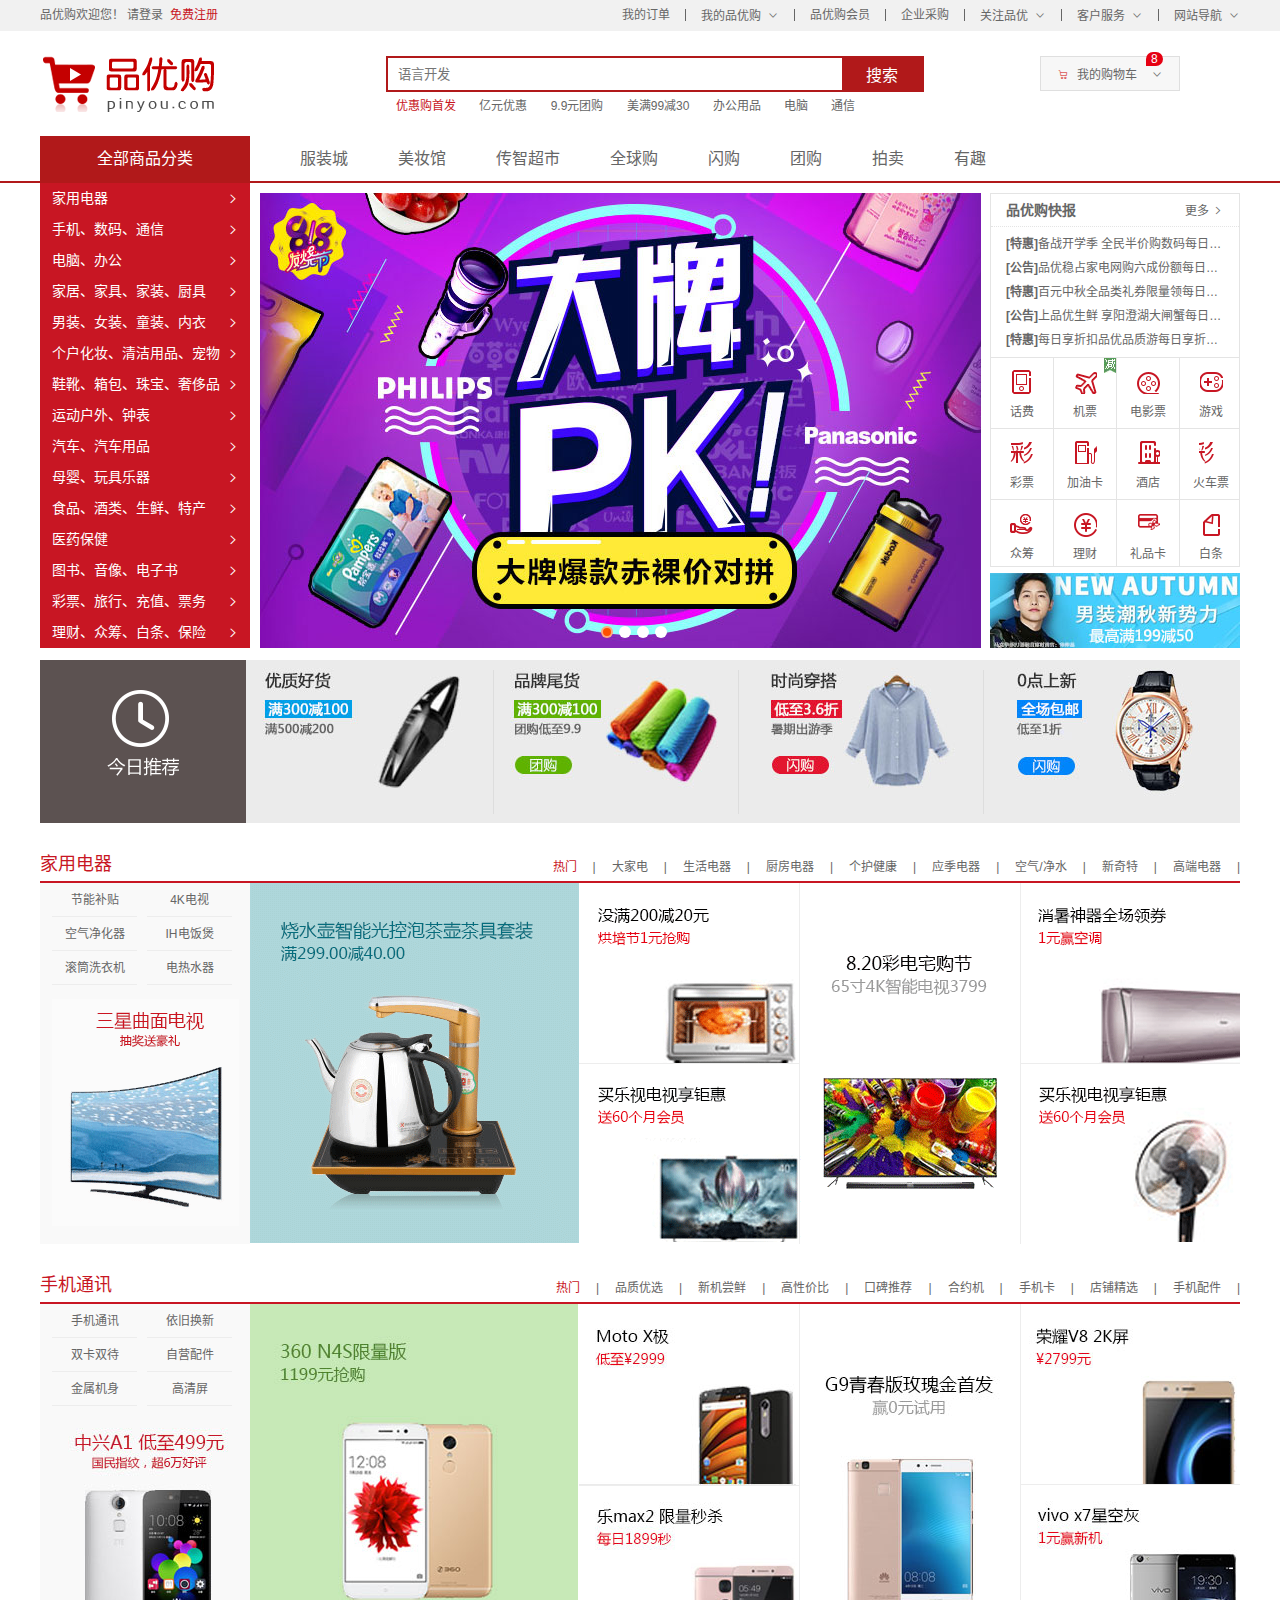
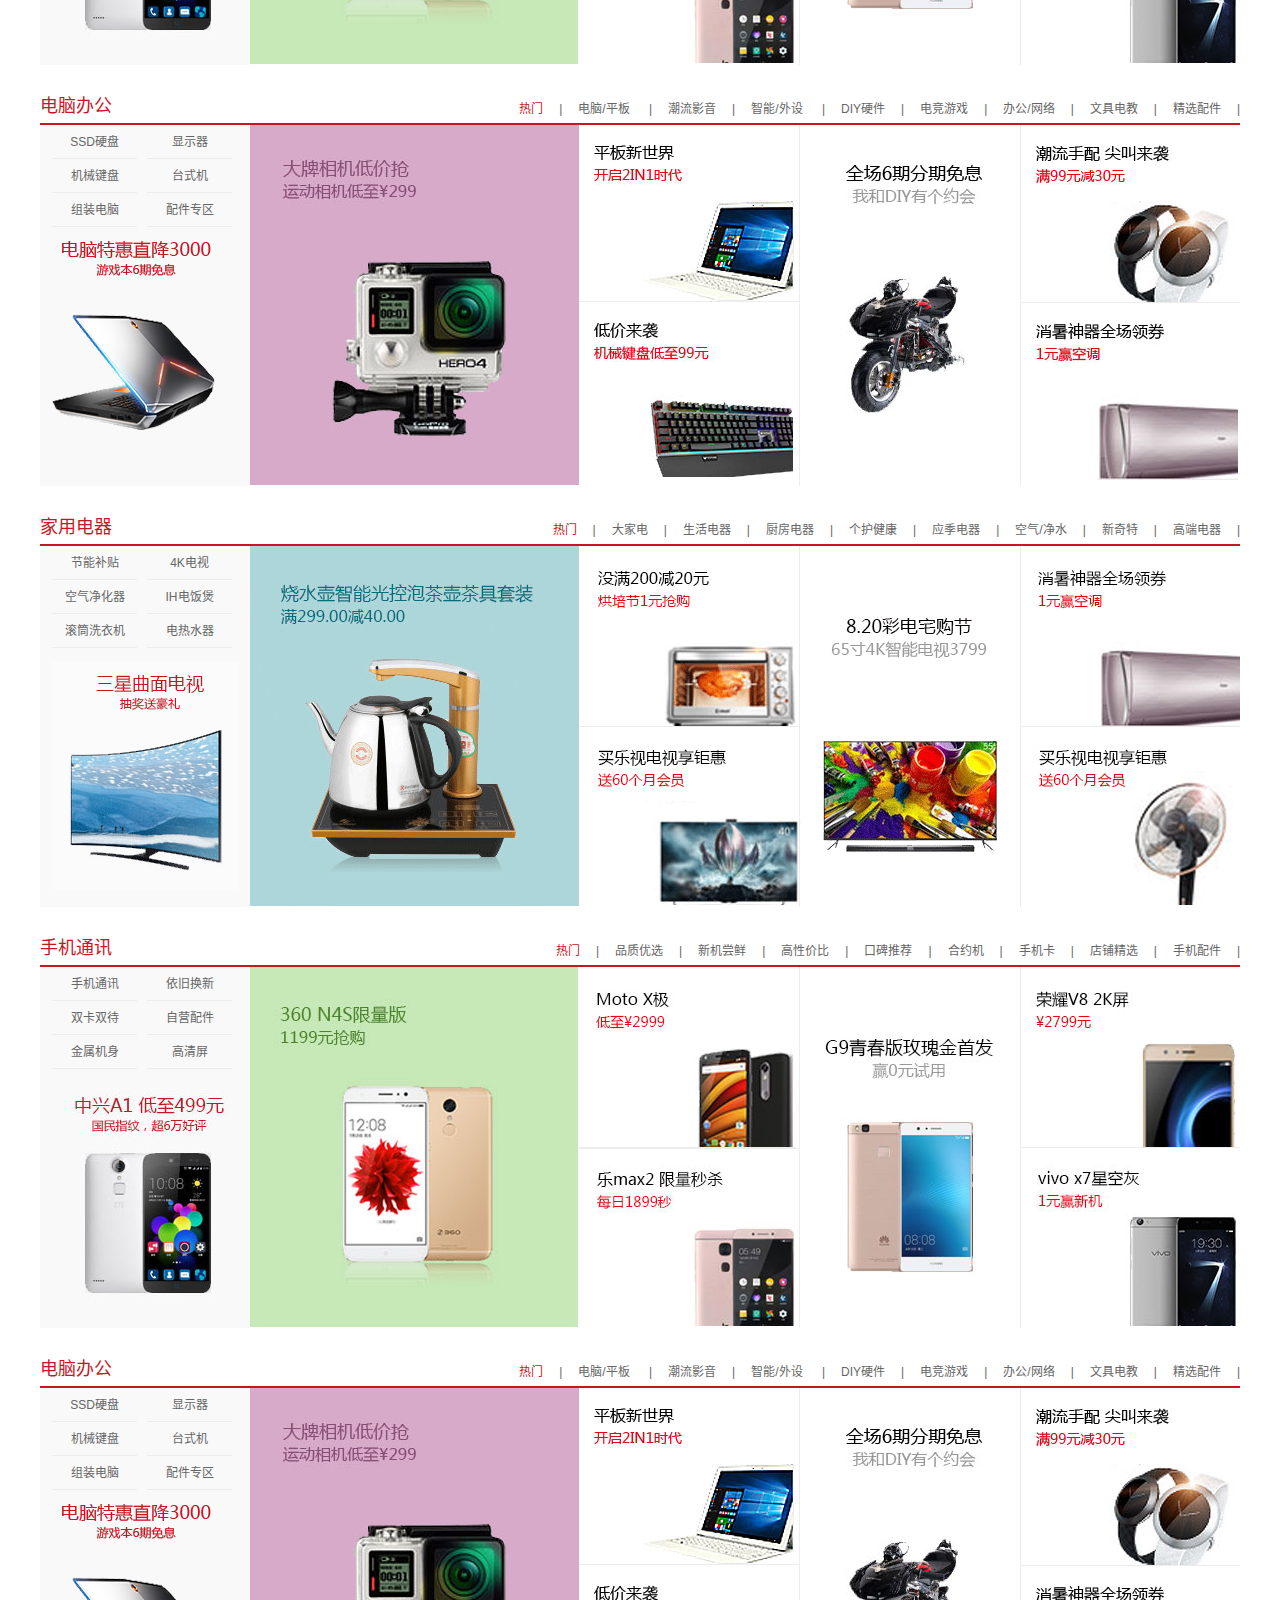
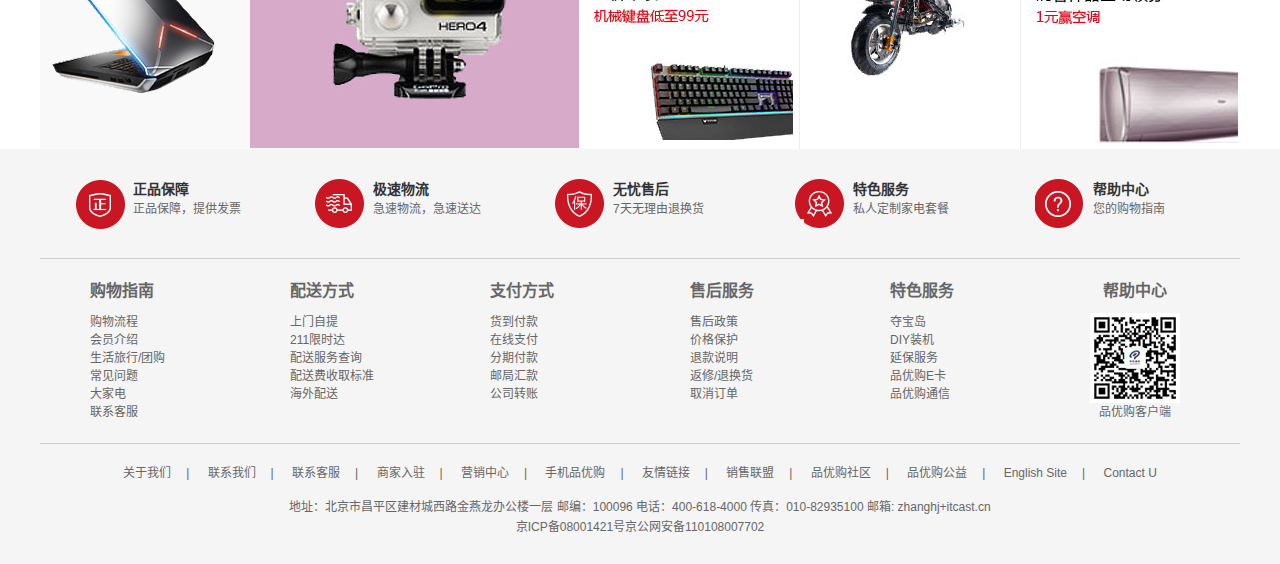
<file: index.html>
<!DOCTYPE html>
<html lang="zh-CN">

<head>
    <meta charset="UTF-8">
    <meta name="viewport" content="width=device-width, initial-scale=1.0">
    <title>品优购-正品低价、品质保障、配送及时、轻松购物！</title>
    <meta name="description" content="品优购-专业的综合网上购物商城,销售家电、数码通讯、电脑、家居百货、服装服饰、母婴、图书、食品等数万个品牌优质商品.便捷、诚信的服务，为您提供愉悦的网上购物体验!">
    <meta name="Keywords" content="网上购物,网上商城,手机,笔记本,电脑,MP3,CD,VCD,DV,相机,数码,配件,手表,存储卡">
    <link rel="shortcut icon" href="favicon.ico">
    <link rel="stylesheet" href="css/base.css">
    <link rel="stylesheet" href="css/common.css">
    <link rel="stylesheet" href="css/iconfont.css">
    <link rel="stylesheet" href="css/index.css">
    <script src="js/animate.js"></script>
    <script src="js/jquery.min.js"></script>
    <script src="js/index.js"></script>
</head>

<body>
    <!-- 快速导航shortcut模块start -->
    <div class="shortcut">
        <div class="w">
            <div class="fl">
                <ul>
                    <li>品优购欢迎您！&nbsp;</li>
                    <li><a href="#">请登录 &nbsp;</a><a class="style_red" href="rigister.html">免费注册</a></li>
                </ul>
            </div>
            <div class="fr">
                <ul>
                    <li><a href="#">我的订单</a></li>
                    <li></li>
                    <li class="arrow_icon"><a href="#">我的品优购</a></li>
                    <li></li>
                    <li><a href="#">品优购会员</a></li>
                    <li></li>
                    <li><a href="#">企业采购</a></li>
                    <li></li>
                    <li class="arrow_icon"><a href="#">关注品优</a></li>
                    <li></li>
                    <li class="arrow_icon"><a href="#">客户服务</a></li>
                    <li></li>
                    <li class="arrow_icon"><a href="#">网站导航</a></li>
                </ul>
            </div>
        </div>
    </div>
    <!-- 快速导航shortcut模块end -->
    <!-- 头部header模块start -->
    <header class="header w">
        <!-- logo模块 -->
        <div class="logo">
            <h1>
                <a href="index.html" title="品优购商城">品优购商城</a>
            </h1>
        </div>
        <!-- search模块 -->
        <div class="search">
            <input type="search" name="" id="" placeholder="语言开发">
            <button>搜索</button>
        </div>
        <!-- hotwords模块 -->
        <div class="hotwords">
            <a class="style_red" href="#">优惠购首发</a>
            <a href="#">亿元优惠</a>
            <a href="#">9.9元团购</a>
            <a href="#">美满99减30</a>
            <a href="#">办公用品</a>
            <a href="#">电脑</a>
            <a href="#">通信</a>
        </div>
        <div class="shopcar">
            我的购物车
            <i class="count">8</i>
        </div>
    </header>
    <!-- 头部header模块end -->
    <!-- 导航nav模块start -->
    <nav class="nav">
        <div class="w">
            <div class="dropdown">
                <dt>全部商品分类</dt>
                <dd>
                    <ul>
                        <li><a href="#">家用电器</a></li>
                        <li><a href="list.html">手机、</a><a href="list.html">数码、</a><a href="list.html">通信</a></li>
                        <li><a href="#">电脑、</a><a href="#">办公</a></li>
                        <li><a href="#">家居、</a><a href="#">家具、</a><a href="#">家装、</a><a href="#">厨具</a></li>
                        <li><a href="#">男装、</a><a href="#">女装、</a><a href="#">童装、</a><a href="#">内衣</a></li>
                        <li><a href="#">个户化妆、</a><a href="#">清洁用品、</a><a href="#">宠物</a></li>
                        <li><a href="#">鞋靴、</a><a href="#">箱包、</a><a href="#">珠宝、</a><a href="#">奢侈品</a></li>
                        <li><a href="#">运动户外、</a><a href="#">钟表</a></li>
                        <li><a href="#">汽车、</a><a href="#">汽车用品</a></li>
                        <li><a href="#">母婴、</a><a href="#">玩具乐器</a></li>
                        <li><a href="#">食品、</a><a href="#">酒类、</a><a href="#">生鲜、</a><a href="#">特产</a></li>
                        <li><a href="#">医药保健</a></li>
                        <li><a href="#">图书、</a><a href="#">音像、</a><a href="#">电子书</a></li>
                        <li><a href="#">彩票、</a><a href="#">旅行、</a><a href="#">充值、</a><a href="#">票务</a></li>
                        <li><a href="#">理财、</a><a href="#">众筹、</a><a href="#">白条、</a><a href="#">保险</a></li>
                    </ul>

                </dd>
            </div>
            <div class="navitems">
                <ul>
                    <li><a href="#">服装城</a></li>
                    <li><a href="#">美妆馆</a></li>
                    <li><a href="#">传智超市</a></li>
                    <li><a href="#">全球购</a></li>
                    <li><a href="#">闪购</a></li>
                    <li><a href="#">团购</a></li>
                    <li><a href="#">拍卖</a></li>
                    <li><a href="#">有趣</a></li>
                </ul>
            </div>
        </div>
    </nav>
    <!-- 导航nav模块end -->
    <!-- 单独的主体main模块start -->
    <div class="w">
        <div class="main">
            <div class="focus">
                <a href="javascript:;" class="left icon-xiangzuo"> </a>
                <a href="javascript:;" class="right icon-xiangyou"> </a>
                <ul>
                    <li>
                        <a href="list.html"> <img src="upload/focus.jpg" alt=""></a>
                    </li>
                    <li>
                        <a href="list.html"> <img src="upload/focus1.jpg" alt=""></a>
                    </li>
                    <li>
                        <a href="list.html"> <img src="upload/focus2.jpg" alt=""></a>
                    </li>
                    <li>
                        <a href="list.html"> <img src="upload/focus3.jpg" alt=""></a>
                    </li>
                </ul>
                <ol class="dot">
                </ol>
            </div>
            <div class="newsflash">
                <div class="news">
                    <div class="news_hd">
                        <h5>品优购快报</h5>
                        <div class="more">
                            <a href="#">更多</a>
                        </div>
                    </div>
                    <div class="news_bd">
                        <ul>
                            <li>
                                <a href="#"><strong>[特惠]</strong>备战开学季 全民半价购数码每日享折扣品优品质游</a>
                            </li>
                            <li>
                                <a href="#"><strong>[公告]</strong>品优稳占家电网购六成份额每日享折扣品优品质游</a>
                            </li>
                            <li>
                                <a href="#"><strong>[特惠]</strong>百元中秋全品类礼券限量领每日享折扣品优品质游</a>
                            </li>
                            <li>
                                <a href="#"><strong>[公告]</strong>上品优生鲜 享阳澄湖大闸蟹每日享折扣品优品质游</a>
                            </li>
                            <li>
                                <a href="#"><strong>[特惠]</strong>每日享折扣品优品质游每日享折扣品优品质游</a>
                            </li>
                        </ul>
                    </div>
                </div>
                <div class="lifeservice">
                    <ul>
                        <li>
                            <a href="#"><i class="hua"></i>
                            <p>话费</p></a>
                        </li>
                        <li>
                            <a href="#"><i class="ji">   <img src="images/jian.jpg" alt=""></i>
                            <p>机票</p></a>
                        </li>
                        <li>
                            <a href="#"><i class="dian"></i>
                            <p>电影票</p></a>
                        </li>
                        <li>
                            <a href="#"><i class="you"></i>
                            <p>游戏</p></a>
                        </li>
                        <li>
                            <a href="#"><i class="cai"></i>
                            <p>彩票</p></a>
                        </li>
                        <li>
                            <a href="#"><i class="jia"></i>
                            <p>加油卡</p></a>
                        </li>
                        <li>
                            <a href="#"><i class="jiu"></i>
                            <p>酒店</p></a>
                        </li>
                        <li>
                            <a href="#"><i class="huo"></i>
                            <p>火车票</p></a>
                        </li>
                        <li>
                            <a href="#"><i class="zon"></i>
                            <p>众筹</p></a>
                        </li>
                        <li>
                            <a href="#"><i class="licai"></i>
                            <p>理财</p></a>
                        </li>
                        <li>
                            <a href="#"><i class="lipi"></i>
                            <p>礼品卡</p></a>
                        </li>
                        <li>
                            <a href="#"><i class="bai"></i>
                            <p>白条</p></a>
                        </li>
                    </ul>
                </div>
                <div class="bargain">
                    <a href="#">
                        <img src="upload/bargain.jpg" alt="">
                    </a>
                </div>
            </div>
        </div>
    </div>
    <!-- 单独的主体main模块end -->
    <!-- 推荐recom模块start -->
    <div class="recom w">
        <div class="recom_hd">
            <img src="images/recom.png" alt="">
        </div>
        <div class="recom_bd">
            <ul>
                <li> <img src="upload/pic1.jpg" alt=""></li>
                <li> <img src="upload/pic2.jpg" alt=""></li>
                <li> <img src="upload/pic3.jpg" alt=""></li>
                <li> <img src="upload/pic4.jpg" alt=""></li>
            </ul>
        </div>
    </div>
    <!-- 推荐recom模块end -->
    <!-- 楼层区域floor模块start -->
    <div class="floor">
        <!-- 家电楼层 -->
        <div class="w jiadian">
            <div class="box_hd">
                <h3>家用电器</h3>
                <div class="tab_list">
                    <ul>
                        <li><a href="#" class="style_red">热门</a>|</li>
                        <li><a href="#">大家电</a>|</li>
                        <li><a href="#">生活电器</a>|</li>
                        <li><a href="#">厨房电器</a>|</li>
                        <li><a href="#">个护健康</a>|</li>
                        <li><a href="#">应季电器</a>|</li>
                        <li><a href="#">空气/净水</a>|</li>
                        <li><a href="#">新奇特</a>|</li>
                        <li><a href="#">高端电器</a>|</li>
                    </ul>
                </div>
            </div>
            <div class="box_bd">
                <div class="tab_content">
                    <div class="tab_list_item">
                        <div class="col_210">
                            <ul>
                                <li><a href="#">节能补贴</a></li>
                                <li><a href="#">4K电视</a></li>
                                <li><a href="#">空气净化器</a></li>
                                <li><a href="#">IH电饭煲</a></li>
                                <li><a href="#">滚筒洗衣机</a></li>
                                <li><a href="#">电热水器</a></li>
                                <a href="#"> <img src="upload/floor-1-1.png" alt=""></a>
                            </ul>
                        </div>
                        <div class="col_329">
                            <a href="#"> <img src="upload/floor-1-b01.png" alt=""></a>
                        </div>
                        <div class="col_221">
                            <a href="#"> <img src="upload/floor-1-2.png" alt=""></a>
                            <a class="bb" href="#"> <img src="upload/floor-1-3.png" alt=""></a>
                        </div>
                        <div class="col_221">
                            <a href="#"> <img src="upload/floor-1-4.png" alt=""></a>
                        </div>
                        <div class="col_219">
                            <a href="#"> <img src="upload/floor-1-5.png" alt=""></a>
                            <a class="bb" href="#"> <img src="upload/floor-1-6.png" alt=""></a>
                        </div>
                    </div>
                </div>
            </div>
        </div>
        <!-- 手机楼层 -->
        <div class="w shouji">
            <div class="box_hd">
                <h3>手机通讯</h3>
                <div class="tab_list">
                    <ul>
                        <li><a href="#" class="style_red">热门</a>|</li>
                        <li><a href="#">品质优选</a>|</li>
                        <li><a href="#">新机尝鲜</a>|</li>
                        <li><a href="#">高性价比</a>|</li>
                        <li><a href="#">口碑推荐</a>|</li>
                        <li><a href="#">合约机</a>|</li>
                        <li><a href="#">手机卡</a>|</li>
                        <li><a href="#">店铺精选</a>|</li>
                        <li><a href="#">手机配件</a>|</li>
                    </ul>
                </div>
            </div>
            <div class="box_bd">
                <div class="tab_content">
                    <div class="tab_list_item">
                        <div class="col_210">
                            <ul>
                                <li><a href="#">手机通讯</a></li>
                                <li><a href="#">依旧换新</a></li>
                                <li><a href="#">双卡双待</a></li>
                                <li><a href="#">自营配件</a></li>
                                <li><a href="#">金属机身</a></li>
                                <li><a href="#">高清屏</a></li>
                                <a href="#"> <img src="upload/floor-2-1.jpg" alt=""></a>
                            </ul>
                        </div>
                        <div class="col_329">
                            <a href="#"> <img src="upload/floor-2-b01.jpg" alt=""></a>
                        </div>
                        <div class="col_221">
                            <a href="#"> <img src="upload/floor-2-2.jpg" alt=""></a>
                            <a class="bb" href="#"> <img src="upload/floor-2-3.jpg" alt=""></a>
                        </div>
                        <div class="col_221">
                            <a href="#"> <img src="upload/floor-2-4.jpg" alt=""></a>
                        </div>
                        <div class="col_219">
                            <a href="#"> <img src="upload/floor-2-5.jpg" alt=""></a>
                            <a class="bb" href="#"> <img src="upload/floor-2-6.jpg" alt=""></a>
                        </div>
                    </div>
                </div>
            </div>
        </div>
        <!-- 电脑办公楼层 -->
        <div class="w diannao">
            <div class="box_hd">
                <h3>电脑办公</h3>
                <div class="tab_list">
                    <ul>
                        <li><a href="#" class="style_red">热门</a>|</li>
                        <li><a href="#">电脑/平板 </a>|</li>
                        <li><a href="#">潮流影音</a>|</li>
                        <li><a href="#">智能/外设 </a>|</li>
                        <li><a href="#">DIY硬件</a>|</li>
                        <li><a href="#">电竞游戏</a>|</li>
                        <li><a href="#">办公/网络</a>|</li>
                        <li><a href="#">文具电教</a>|</li>
                        <li><a href="#">精选配件</a>|</li>
                    </ul>
                </div>
            </div>
            <div class="box_bd">
                <div class="tab_content">
                    <div class="tab_list_item">
                        <div class="col_210">
                            <ul>
                                <li><a href="#">SSD硬盘</a></li>
                                <li><a href="#">显示器</a></li>
                                <li><a href="#">机械键盘</a></li>
                                <li><a href="#">台式机</a></li>
                                <li><a href="#">组装电脑</a></li>
                                <li><a href="#">配件专区</a></li>
                                <a href="#"> <img src="upload/floor-3-1.png" alt=""></a>
                            </ul>
                        </div>
                        <div class="col_329">
                            <a href="#"> <img src="upload/floor-3-b01.jpg" alt=""></a>
                        </div>
                        <div class="col_221">
                            <a href="#" class="pd"> <img src="upload/floor-3-2.jpg" alt=""></a>
                            <a class="bb pd" href="#"> <img src="upload/floor-3-3.jpg" alt=""></a>
                        </div>
                        <div class="col_221">
                            <a href="#" class="f34"> <img src="upload/floor-3-4.jpg" alt=""></a>
                        </div>
                        <div class="col_219">
                            <a href="#" class="pd"> <img src="upload/floor-3-5.jpg" alt=""></a>
                            <a class="bb pd" href="#"> <img src="upload/floor-3-6.jpg" alt=""></a>
                        </div>
                    </div>
                </div>
            </div>
        </div>
        <!-- 家电楼层 -->
        <div class="w jiadian">
            <div class="box_hd">
                <h3>家用电器</h3>
                <div class="tab_list">
                    <ul>
                        <li><a href="#" class="style_red">热门</a>|</li>
                        <li><a href="#">大家电</a>|</li>
                        <li><a href="#">生活电器</a>|</li>
                        <li><a href="#">厨房电器</a>|</li>
                        <li><a href="#">个护健康</a>|</li>
                        <li><a href="#">应季电器</a>|</li>
                        <li><a href="#">空气/净水</a>|</li>
                        <li><a href="#">新奇特</a>|</li>
                        <li><a href="#">高端电器</a>|</li>
                    </ul>
                </div>
            </div>
            <div class="box_bd">
                <div class="tab_content">
                    <div class="tab_list_item">
                        <div class="col_210">
                            <ul>
                                <li><a href="#">节能补贴</a></li>
                                <li><a href="#">4K电视</a></li>
                                <li><a href="#">空气净化器</a></li>
                                <li><a href="#">IH电饭煲</a></li>
                                <li><a href="#">滚筒洗衣机</a></li>
                                <li><a href="#">电热水器</a></li>
                                <a href="#"> <img src="upload/floor-1-1.png" alt=""></a>
                            </ul>
                        </div>
                        <div class="col_329">
                            <a href="#"> <img src="upload/floor-1-b01.png" alt=""></a>
                        </div>
                        <div class="col_221">
                            <a href="#"> <img src="upload/floor-1-2.png" alt=""></a>
                            <a class="bb" href="#"> <img src="upload/floor-1-3.png" alt=""></a>
                        </div>
                        <div class="col_221">
                            <a href="#"> <img src="upload/floor-1-4.png" alt=""></a>
                        </div>
                        <div class="col_219">
                            <a href="#"> <img src="upload/floor-1-5.png" alt=""></a>
                            <a class="bb" href="#"> <img src="upload/floor-1-6.png" alt=""></a>
                        </div>
                    </div>
                </div>
            </div>
        </div>
        <!-- 手机楼层 -->
        <div class="w shouji">
            <div class="box_hd">
                <h3>手机通讯</h3>
                <div class="tab_list">
                    <ul>
                        <li><a href="#" class="style_red">热门</a>|</li>
                        <li><a href="#">品质优选</a>|</li>
                        <li><a href="#">新机尝鲜</a>|</li>
                        <li><a href="#">高性价比</a>|</li>
                        <li><a href="#">口碑推荐</a>|</li>
                        <li><a href="#">合约机</a>|</li>
                        <li><a href="#">手机卡</a>|</li>
                        <li><a href="#">店铺精选</a>|</li>
                        <li><a href="#">手机配件</a>|</li>
                    </ul>
                </div>
            </div>
            <div class="box_bd">
                <div class="tab_content">
                    <div class="tab_list_item">
                        <div class="col_210">
                            <ul>
                                <li><a href="#">手机通讯</a></li>
                                <li><a href="#">依旧换新</a></li>
                                <li><a href="#">双卡双待</a></li>
                                <li><a href="#">自营配件</a></li>
                                <li><a href="#">金属机身</a></li>
                                <li><a href="#">高清屏</a></li>
                                <a href="#"> <img src="upload/floor-2-1.jpg" alt=""></a>
                            </ul>
                        </div>
                        <div class="col_329">
                            <a href="#"> <img src="upload/floor-2-b01.jpg" alt=""></a>
                        </div>
                        <div class="col_221">
                            <a href="#"> <img src="upload/floor-2-2.jpg" alt=""></a>
                            <a class="bb" href="#"> <img src="upload/floor-2-3.jpg" alt=""></a>
                        </div>
                        <div class="col_221">
                            <a href="#"> <img src="upload/floor-2-4.jpg" alt=""></a>
                        </div>
                        <div class="col_219">
                            <a href="#"> <img src="upload/floor-2-5.jpg" alt=""></a>
                            <a class="bb" href="#"> <img src="upload/floor-2-6.jpg" alt=""></a>
                        </div>
                    </div>
                </div>
            </div>
        </div>
        <!-- 电脑办公楼层 -->
        <div class="w diannao">
            <div class="box_hd">
                <h3>电脑办公</h3>
                <div class="tab_list">
                    <ul>
                        <li><a href="#" class="style_red">热门</a>|</li>
                        <li><a href="#">电脑/平板 </a>|</li>
                        <li><a href="#">潮流影音</a>|</li>
                        <li><a href="#">智能/外设 </a>|</li>
                        <li><a href="#">DIY硬件</a>|</li>
                        <li><a href="#">电竞游戏</a>|</li>
                        <li><a href="#">办公/网络</a>|</li>
                        <li><a href="#">文具电教</a>|</li>
                        <li><a href="#">精选配件</a>|</li>
                    </ul>
                </div>
            </div>
            <div class="box_bd">
                <div class="tab_content">
                    <div class="tab_list_item">
                        <div class="col_210">
                            <ul>
                                <li><a href="#">SSD硬盘</a></li>
                                <li><a href="#">显示器</a></li>
                                <li><a href="#">机械键盘</a></li>
                                <li><a href="#">台式机</a></li>
                                <li><a href="#">组装电脑</a></li>
                                <li><a href="#">配件专区</a></li>
                                <a href="#"> <img src="upload/floor-3-1.png" alt=""></a>
                            </ul>
                        </div>
                        <div class="col_329">
                            <a href="#"> <img src="upload/floor-3-b01.jpg" alt=""></a>
                        </div>
                        <div class="col_221">
                            <a href="#" class="pd"> <img src="upload/floor-3-2.jpg" alt=""></a>
                            <a class="bb pd" href="#"> <img src="upload/floor-3-3.jpg" alt=""></a>
                        </div>
                        <div class="col_221">
                            <a href="#" class="f34"> <img src="upload/floor-3-4.jpg" alt=""></a>
                        </div>
                        <div class="col_219">
                            <a href="#" class="pd"> <img src="upload/floor-3-5.jpg" alt=""></a>
                            <a class="bb pd" href="#"> <img src="upload/floor-3-6.jpg" alt=""></a>
                        </div>
                    </div>
                </div>
            </div>
        </div>
    </div>
    <!-- 楼层区域floor模块end -->
    <!-- 固定电梯导航start -->
    <div class="fixedtool">
        <ul>
            <li class="current"><a href="javascript:;">家用电器</a></li>
            <li><a href="javascript:;">手机通讯</a></li>
            <li><a href="javascript:;">电脑办公</a></li>
            <li><a href="javascript:;">家用电器</a></li>
            <li><a href="javascript:;">手机通讯</a></li>
            <li><a href="javascript:;">电脑办公</a></li>
        </ul>
    </div>
    <!-- 固定电梯导航end -->
    <!-- 底部footer模块start -->
    <footer class="footer">
        <div class="w">
            <div class="mod_service">
                <ul>
                    <li>
                        <h5 class="zheng"></h5>
                        <div class="service_text">
                            <h4>正品保障</h4>
                            <p>正品保障，提供发票</p>
                        </div>
                    </li>
                    <li>
                        <h5 class="ji"></h5>
                        <div class="service_text">
                            <h4>极速物流</h4>
                            <p>急速物流，急速送达</p>
                        </div>
                    </li>
                    <li>
                        <h5 class="wu"></h5>
                        <div class="service_text">
                            <h4>无忧售后</h4>
                            <p>7天无理由退换货</p>
                        </div>
                    </li>
                    <li>
                        <h5 class="te"></h5>
                        <div class="service_text">
                            <h4>特色服务</h4>
                            <p>私人定制家电套餐</p>
                        </div>
                    </li>
                    <li>
                        <h5 class="bang"></h5>
                        <div class="service_text">
                            <h4>帮助中心</h4>
                            <p>您的购物指南</p>
                        </div>
                    </li>
                </ul>
            </div>
            <div class="mod_help">
                <dl>
                    <dt>购物指南</dt>
                    <dd><a href="#">购物流程</a></dd>
                    <dd><a href="#">会员介绍</a></dd>
                    <dd><a href="#">生活旅行/团购</a></dd>
                    <dd><a href="#">常见问题</a></dd>
                    <dd><a href="#">大家电</a></dd>
                    <dd><a href="#">联系客服</a></dd>
                </dl>
                <dl>
                    <dt>配送方式</dt>
                    <dd><a href="#">上门自提</a></dd>
                    <dd><a href="#">211限时达</a></dd>
                    <dd><a href="#">配送服务查询</a></dd>
                    <dd><a href="#">配送费收取标准</a></dd>
                    <dd><a href="#">海外配送</a></dd>
                </dl>
                <dl>
                    <dt>支付方式</dt>
                    <dd><a href="#">货到付款</a></dd>
                    <dd><a href="#">在线支付</a></dd>
                    <dd><a href="#">分期付款</a></dd>
                    <dd><a href="#">邮局汇款</a></dd>
                    <dd><a href="#">公司转账</a></dd>
                </dl>
                <dl>
                    <dt>售后服务</dt>
                    <dd><a href="#">售后政策</a></dd>
                    <dd><a href="#">价格保护</a></dd>
                    <dd><a href="#">退款说明</a></dd>
                    <dd><a href="#">返修/退换货</a></dd>
                    <dd><a href="#">取消订单</a></dd>
                </dl>
                <dl>
                    <dt>特色服务</dt>
                    <dd><a href="#">夺宝岛</a></dd>
                    <dd><a href="#">DIY装机</a></dd>
                    <dd><a href="#">延保服务</a></dd>
                    <dd><a href="#">品优购E卡</a></dd>
                    <dd><a href="#">品优购通信</a></dd>
                </dl>
                <dl>
                    <dt>帮助中心</dt>
                    <dd>
                        <img src="images/wx_cz.jpg" alt=""> 品优购客户端
                    </dd>

                </dl>
            </div>
            <div class="mod_copyright">
                <div class="link">
                    <a href="#">关于我们</a>|
                    <a href="#">联系我们</a>|
                    <a href="#">联系客服</a>|
                    <a href="#">商家入驻</a>|
                    <a href="#">营销中心</a>|
                    <a href="#">手机品优购</a>|
                    <a href="#">友情链接</a>|
                    <a href="#">销售联盟</a>|
                    <a href="#">品优购社区</a>|
                    <a href="#">品优购公益</a>|
                    <a href="#">English Site</a>|
                    <a href="#">Contact U</a>
                </div>
                <div class="copyright">
                    地址：北京市昌平区建材城西路金燕龙办公楼一层 邮编：100096 电话：400-618-4000 传真：010-82935100 邮箱: zhanghj+itcast.cn <br> 京ICP备08001421号京公网安备110108007702
                </div>
            </div>
        </div>
    </footer>
    <!-- 底部footer模块end -->
</body>

</html>
</file>
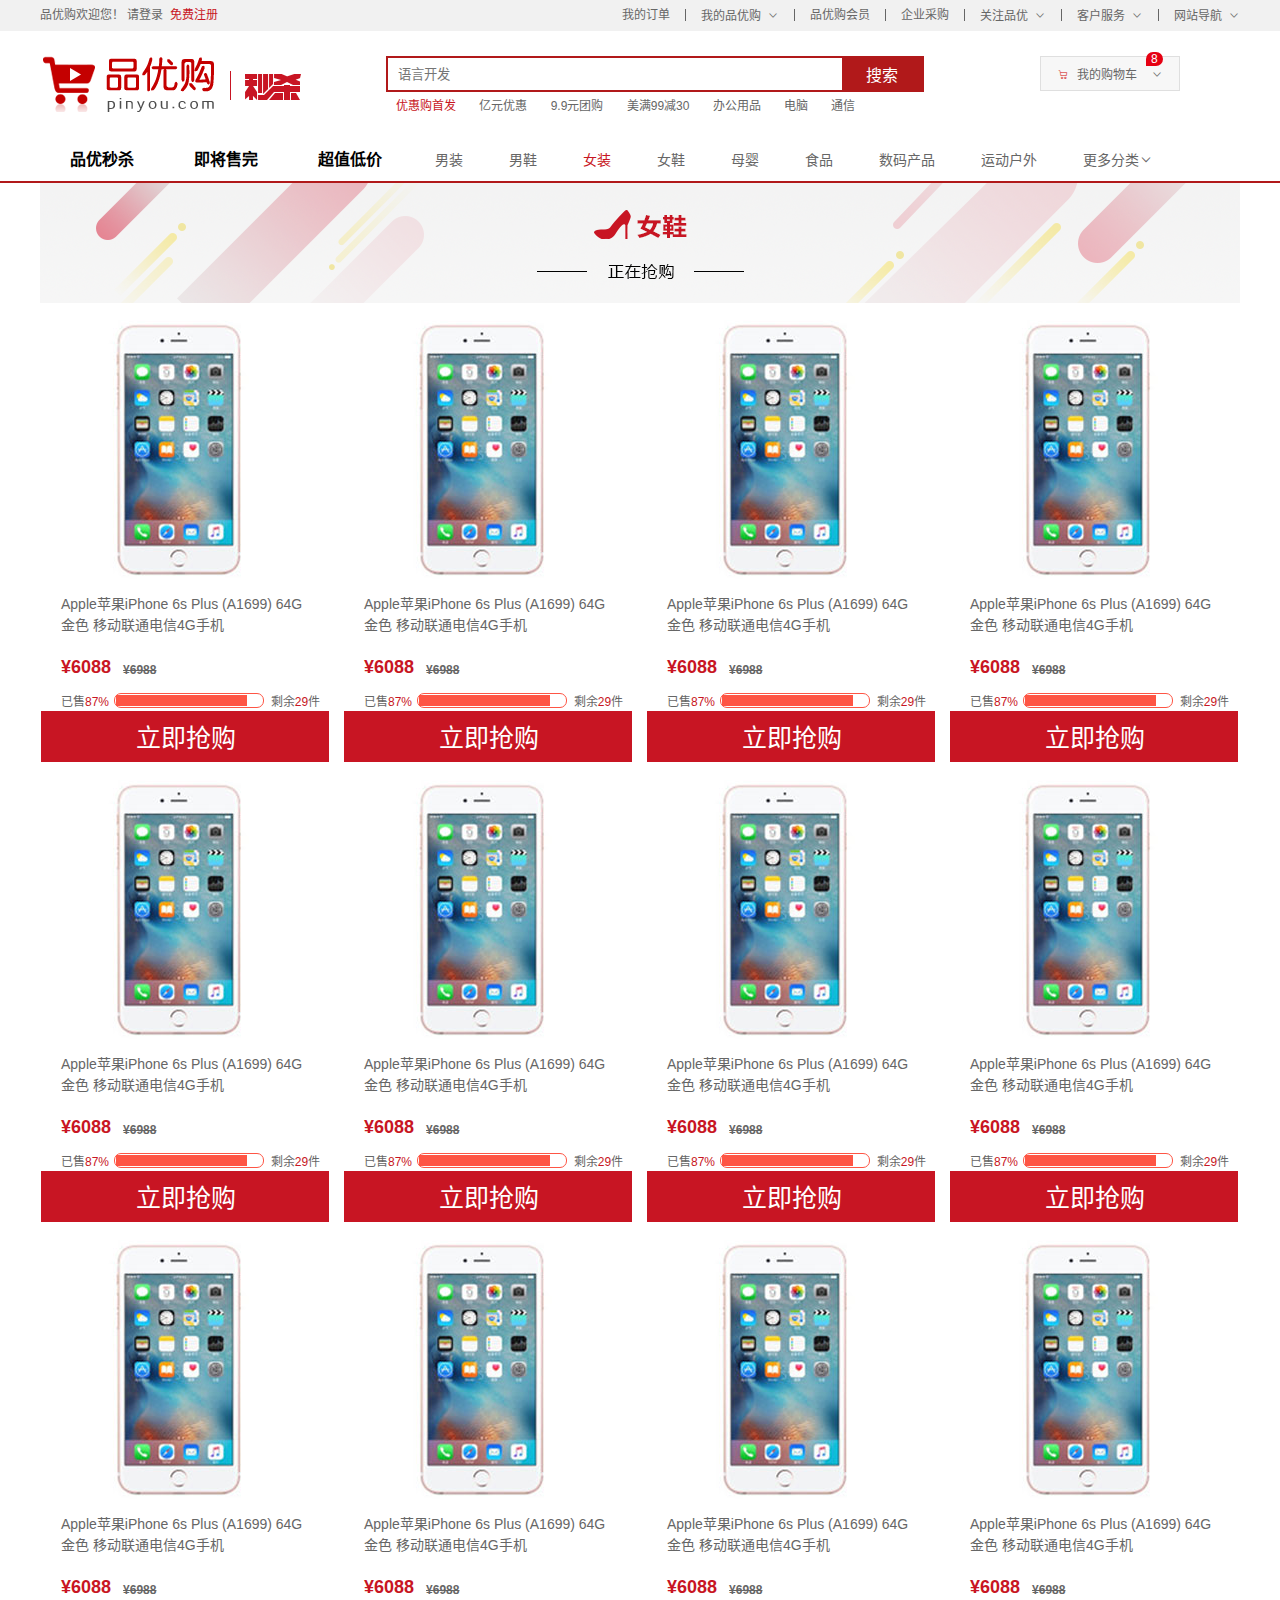
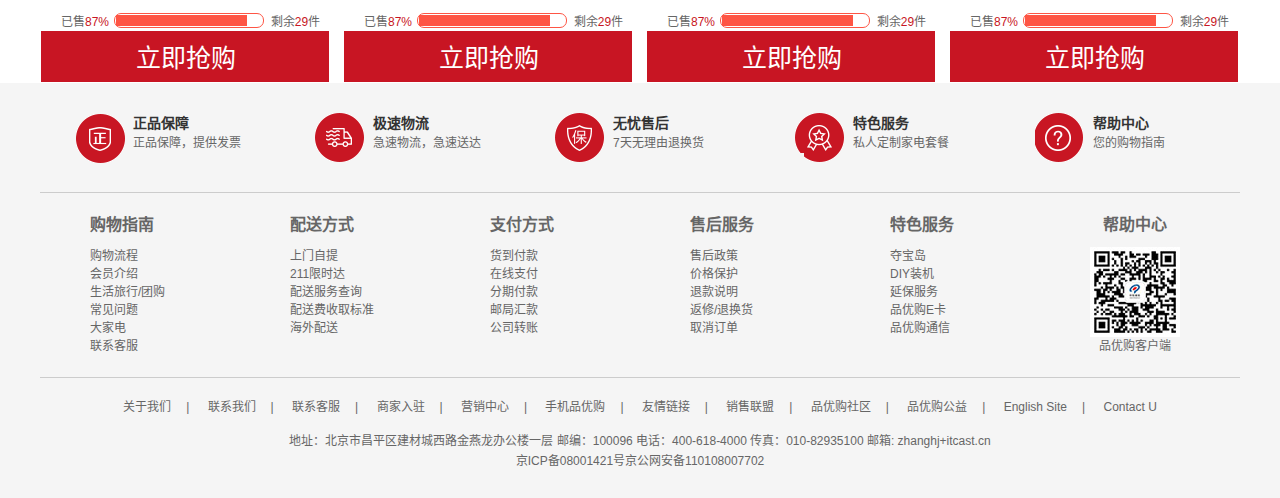
<file: list.html>
<!DOCTYPE html>
<html lang="zh-CN">

<head>
    <meta charset="UTF-8">
    <meta name="viewport" content="width=device-width, initial-scale=1.0">
    <title>品优购列表页-正品低价、品质保障、配送及时、轻松购物！</title>
    <meta name="description" content="品优购-专业的综合网上购物商城,销售家电、数码通讯、电脑、家居百货、服装服饰、母婴、图书、食品等数万个品牌优质商品.便捷、诚信的服务，为您提供愉悦的网上购物体验!">
    <meta name="Keywords" content="网上购物,网上商城,手机,笔记本,电脑,MP3,CD,VCD,DV,相机,数码,配件,手表,存储卡">
    <link rel="shortcut icon" href="favicon.ico">
    <link rel="stylesheet" href="css/base.css">
    <link rel="stylesheet" href="css/common.css">
    <link rel="stylesheet" href="css/iconfont.css">
    <link rel="stylesheet" href="css/list.css">
</head>

<body>
    <!-- 快速导航shortcut模块start -->
    <div class="shortcut">
        <div class="w">
            <div class="fl">
                <ul>
                    <li>品优购欢迎您！&nbsp;</li>
                    <li><a href="#">请登录 &nbsp;</a><a class="style_red" href="rigister.html">免费注册</a></li>
                </ul>
            </div>
            <div class="fr">
                <ul>
                    <li><a href="#">我的订单</a></li>
                    <li></li>
                    <li class="arrow_icon"><a href="#">我的品优购</a></li>
                    <li></li>
                    <li><a href="#">品优购会员</a></li>
                    <li></li>
                    <li><a href="#">企业采购</a></li>
                    <li></li>
                    <li class="arrow_icon"><a href="#">关注品优</a></li>
                    <li></li>
                    <li class="arrow_icon"><a href="#">客户服务</a></li>
                    <li></li>
                    <li class="arrow_icon"><a href="#">网站导航</a></li>
                </ul>
            </div>
        </div>
    </div>
    <!-- 快速导航shortcut模块end -->
    <!-- 头部header模块start -->
    <header class="header w">
        <!-- logo模块 -->
        <div class="logo">
            <h1>
                <a href="index.html" title="品优购商城">品优购商城</a>
            </h1>
        </div>
        <!-- 秒杀模块 -->
        <div class="sk">
            <img src="upload/sk.png" alt="">
        </div>
        <!-- search模块 -->
        <div class="search">
            <input type="search" name="" id="" placeholder="语言开发">
            <button>搜索</button>
        </div>
        <!-- hotwords模块 -->
        <div class="hotwords">
            <a class="style_red" href="#">优惠购首发</a>
            <a href="#">亿元优惠</a>
            <a href="#">9.9元团购</a>
            <a href="#">美满99减30</a>
            <a href="#">办公用品</a>
            <a href="#">电脑</a>
            <a href="#">通信</a>
        </div>
        <div class="shopcar">
            我的购物车
            <i class="count">8</i>
        </div>
    </header>
    <!-- 头部header模块end -->
    <!-- 导航nav模块start -->
    <nav class="nav">
        <div class="w">
            <div class="sk_list">
                <ul>
                    <li>
                        <a href="#">品优秒杀</a></li>
                    <li>
                        <a href="#">即将售完</a></li>
                    <li>
                        <a href="#">超值低价</a></li>
                </ul>
            </div>

            <div class="sk_con">
                <ul>
                    <li><a href="#">男装</a></li>
                    <li><a href="#">男鞋</a></li>
                    <li><a href="#" class="style_red">女装</a></li>
                    <li><a href="#">女鞋</a></li>
                    <li><a href="#">母婴</a></li>
                    <li><a href="#">食品</a></li>
                    <li><a href="#">数码产品</a></li>
                    <li><a href="#">运动户外</a></li>
                    <li><a href="#">更多分类</a></li>

                </ul>
            </div>

        </div>

    </nav>
    <!-- 导航nav模块end -->
    <!-- 列表页主体模块start -->
    <div class="sk_container w">
        <div class="sk_hd">
            <img src="upload/bg_03.png" alt="">
        </div>
        <div class="sk_bd">
            <ul class="clearfix">
                <li><img src="upload/mobile.jpg" alt="">
                    <div>
                        <div>
                            <p class="miaosu">Apple苹果iPhone 6s Plus (A1699) 64G 金色 移动联通电信4G手机</p>
                        </div>
                        <div class="price clearfix">
                            <h2>¥6088</h2>
                            <h4>¥6988</h4>
                        </div>
                        <div class="clearfix">
                            <div class="sell">
                                <p>已售</p>
                                <div class="style_red">87%</div>
                            </div>
                            <div class="bar">
                                <div class="bar_in"></div>
                            </div>
                            <div class="besides">
                                <p> &nbsp; 剩余</p>
                                <div class="style_red">29</div>
                                <p>件</p>
                            </div>
                        </div>
                        <div class="rs">
                            <a href="#">立即抢购</a>
                        </div>
                    </div>
                </li>
                <li><img src="upload/mobile.jpg" alt="">
                    <div>
                        <div>
                            <p class="miaosu">Apple苹果iPhone 6s Plus (A1699) 64G 金色 移动联通电信4G手机</p>
                        </div>
                        <div class="price clearfix">
                            <h2>¥6088</h2>
                            <h4>¥6988</h4>
                        </div>
                        <div class="clearfix">
                            <div class="sell">
                                <p>已售</p>
                                <div class="style_red">87%</div>
                            </div>
                            <div class="bar">
                                <div class="bar_in"></div>
                            </div>
                            <div class="besides">
                                <p> &nbsp; 剩余</p>
                                <div class="style_red">29</div>
                                <p>件</p>
                            </div>
                        </div>
                        <div class="rs">
                            <a href="#">立即抢购</a>
                        </div>
                    </div>
                </li>
                <li><img src="upload/mobile.jpg" alt="">
                    <div>
                        <div>
                            <p class="miaosu">Apple苹果iPhone 6s Plus (A1699) 64G 金色 移动联通电信4G手机</p>
                        </div>
                        <div class="price clearfix">
                            <h2>¥6088</h2>
                            <h4>¥6988</h4>
                        </div>
                        <div class="clearfix">
                            <div class="sell">
                                <p>已售</p>
                                <div class="style_red">87%</div>
                            </div>
                            <div class="bar">
                                <div class="bar_in"></div>
                            </div>
                            <div class="besides">
                                <p> &nbsp; 剩余</p>
                                <div class="style_red">29</div>
                                <p>件</p>
                            </div>
                        </div>
                        <div class="rs">
                            <a href="#">立即抢购</a>
                        </div>
                    </div>
                </li>
                <li><img src="upload/mobile.jpg" alt="">
                    <div>
                        <div>
                            <p class="miaosu">Apple苹果iPhone 6s Plus (A1699) 64G 金色 移动联通电信4G手机</p>
                        </div>
                        <div class="price clearfix">
                            <h2>¥6088</h2>
                            <h4>¥6988</h4>
                        </div>
                        <div class="clearfix">
                            <div class="sell">
                                <p>已售</p>
                                <div class="style_red">87%</div>
                            </div>
                            <div class="bar">
                                <div class="bar_in"></div>
                            </div>
                            <div class="besides">
                                <p> &nbsp; 剩余</p>
                                <div class="style_red">29</div>
                                <p>件</p>
                            </div>
                        </div>
                        <div class="rs">
                            <a href="#">立即抢购</a>
                        </div>
                    </div>
                </li>
                <li><img src="upload/mobile.jpg" alt="">
                    <div>
                        <div>
                            <p class="miaosu">Apple苹果iPhone 6s Plus (A1699) 64G 金色 移动联通电信4G手机</p>
                        </div>
                        <div class="price clearfix">
                            <h2>¥6088</h2>
                            <h4>¥6988</h4>
                        </div>
                        <div class="clearfix">
                            <div class="sell">
                                <p>已售</p>
                                <div class="style_red">87%</div>
                            </div>
                            <div class="bar">
                                <div class="bar_in"></div>
                            </div>
                            <div class="besides">
                                <p> &nbsp; 剩余</p>
                                <div class="style_red">29</div>
                                <p>件</p>
                            </div>
                        </div>
                        <div class="rs">
                            <a href="#">立即抢购</a>
                        </div>
                    </div>
                </li>
                <li><img src="upload/mobile.jpg" alt="">
                    <div>
                        <div>
                            <p class="miaosu">Apple苹果iPhone 6s Plus (A1699) 64G 金色 移动联通电信4G手机</p>
                        </div>
                        <div class="price clearfix">
                            <h2>¥6088</h2>
                            <h4>¥6988</h4>
                        </div>
                        <div class="clearfix">
                            <div class="sell">
                                <p>已售</p>
                                <div class="style_red">87%</div>
                            </div>
                            <div class="bar">
                                <div class="bar_in"></div>
                            </div>
                            <div class="besides">
                                <p> &nbsp; 剩余</p>
                                <div class="style_red">29</div>
                                <p>件</p>
                            </div>
                        </div>
                        <div class="rs">
                            <a href="#">立即抢购</a>
                        </div>
                    </div>
                </li>
                <li><img src="upload/mobile.jpg" alt="">
                    <div>
                        <div>
                            <p class="miaosu">Apple苹果iPhone 6s Plus (A1699) 64G 金色 移动联通电信4G手机</p>
                        </div>
                        <div class="price clearfix">
                            <h2>¥6088</h2>
                            <h4>¥6988</h4>
                        </div>
                        <div class="clearfix">
                            <div class="sell">
                                <p>已售</p>
                                <div class="style_red">87%</div>
                            </div>
                            <div class="bar">
                                <div class="bar_in"></div>
                            </div>
                            <div class="besides">
                                <p> &nbsp; 剩余</p>
                                <div class="style_red">29</div>
                                <p>件</p>
                            </div>
                        </div>
                        <div class="rs">
                            <a href="#">立即抢购</a>
                        </div>
                    </div>
                </li>
                <li><img src="upload/mobile.jpg" alt="">
                    <div>
                        <div>
                            <p class="miaosu">Apple苹果iPhone 6s Plus (A1699) 64G 金色 移动联通电信4G手机</p>
                        </div>
                        <div class="price clearfix">
                            <h2>¥6088</h2>
                            <h4>¥6988</h4>
                        </div>
                        <div class="clearfix">
                            <div class="sell">
                                <p>已售</p>
                                <div class="style_red">87%</div>
                            </div>
                            <div class="bar">
                                <div class="bar_in"></div>
                            </div>
                            <div class="besides">
                                <p> &nbsp; 剩余</p>
                                <div class="style_red">29</div>
                                <p>件</p>
                            </div>
                        </div>
                        <div class="rs">
                            <a href="#">立即抢购</a>
                        </div>
                    </div>
                </li>
                <li><img src="upload/mobile.jpg" alt="">
                    <div>
                        <div>
                            <p class="miaosu">Apple苹果iPhone 6s Plus (A1699) 64G 金色 移动联通电信4G手机</p>
                        </div>
                        <div class="price clearfix">
                            <h2>¥6088</h2>
                            <h4>¥6988</h4>
                        </div>
                        <div class="clearfix">
                            <div class="sell">
                                <p>已售</p>
                                <div class="style_red">87%</div>
                            </div>
                            <div class="bar">
                                <div class="bar_in"></div>
                            </div>
                            <div class="besides">
                                <p> &nbsp; 剩余</p>
                                <div class="style_red">29</div>
                                <p>件</p>
                            </div>
                        </div>
                        <div class="rs">
                            <a href="#">立即抢购</a>
                        </div>
                    </div>
                </li>
                <li><img src="upload/mobile.jpg" alt="">
                    <div>
                        <div>
                            <p class="miaosu">Apple苹果iPhone 6s Plus (A1699) 64G 金色 移动联通电信4G手机</p>
                        </div>
                        <div class="price clearfix">
                            <h2>¥6088</h2>
                            <h4>¥6988</h4>
                        </div>
                        <div class="clearfix">
                            <div class="sell">
                                <p>已售</p>
                                <div class="style_red">87%</div>
                            </div>
                            <div class="bar">
                                <div class="bar_in"></div>
                            </div>
                            <div class="besides">
                                <p> &nbsp; 剩余</p>
                                <div class="style_red">29</div>
                                <p>件</p>
                            </div>
                        </div>
                        <div class="rs">
                            <a href="#">立即抢购</a>
                        </div>
                    </div>
                </li>
                <li><img src="upload/mobile.jpg" alt="">
                    <div>
                        <div>
                            <p class="miaosu">Apple苹果iPhone 6s Plus (A1699) 64G 金色 移动联通电信4G手机</p>
                        </div>
                        <div class="price clearfix">
                            <h2>¥6088</h2>
                            <h4>¥6988</h4>
                        </div>
                        <div class="clearfix">
                            <div class="sell">
                                <p>已售</p>
                                <div class="style_red">87%</div>
                            </div>
                            <div class="bar">
                                <div class="bar_in"></div>
                            </div>
                            <div class="besides">
                                <p> &nbsp; 剩余</p>
                                <div class="style_red">29</div>
                                <p>件</p>
                            </div>
                        </div>
                        <div class="rs">
                            <a href="#">立即抢购</a>
                        </div>
                    </div>
                </li>
                <li><img src="upload/mobile.jpg" alt="">
                    <div>
                        <div>
                            <p class="miaosu">Apple苹果iPhone 6s Plus (A1699) 64G 金色 移动联通电信4G手机</p>
                        </div>
                        <div class="price clearfix">
                            <h2>¥6088</h2>
                            <h4>¥6988</h4>
                        </div>
                        <div class="clearfix">
                            <div class="sell">
                                <p>已售</p>
                                <div class="style_red">87%</div>
                            </div>
                            <div class="bar">
                                <div class="bar_in"></div>
                            </div>
                            <div class="besides">
                                <p> &nbsp; 剩余</p>
                                <div class="style_red">29</div>
                                <p>件</p>
                            </div>
                        </div>
                        <div class="rs">
                            <a href="#">立即抢购</a>
                        </div>
                    </div>
                </li>
            </ul>
        </div>
    </div>

    <!-- 列表页主体模块end -->
    <!-- 底部footer模块start -->
    <footer class="footer">
        <div class="w">
            <div class="mod_service">
                <ul>
                    <li>
                        <h5 class="zheng"></h5>
                        <div class="service_text">
                            <h4>正品保障</h4>
                            <p>正品保障，提供发票</p>
                        </div>
                    </li>
                    <li>
                        <h5 class="ji"></h5>
                        <div class="service_text">
                            <h4>极速物流</h4>
                            <p>急速物流，急速送达</p>
                        </div>
                    </li>
                    <li>
                        <h5 class="wu"></h5>
                        <div class="service_text">
                            <h4>无忧售后</h4>
                            <p>7天无理由退换货</p>
                        </div>
                    </li>
                    <li>
                        <h5 class="te"></h5>
                        <div class="service_text">
                            <h4>特色服务</h4>
                            <p>私人定制家电套餐</p>
                        </div>
                    </li>
                    <li>
                        <h5 class="bang"></h5>
                        <div class="service_text">
                            <h4>帮助中心</h4>
                            <p>您的购物指南</p>
                        </div>
                    </li>
                </ul>
            </div>
            <div class="mod_help">
                <dl>
                    <dt>购物指南</dt>
                    <dd><a href="#">购物流程</a></dd>
                    <dd><a href="#">会员介绍</a></dd>
                    <dd><a href="#">生活旅行/团购</a></dd>
                    <dd><a href="#">常见问题</a></dd>
                    <dd><a href="#">大家电</a></dd>
                    <dd><a href="#">联系客服</a></dd>
                </dl>
                <dl>
                    <dt>配送方式</dt>
                    <dd><a href="#">上门自提</a></dd>
                    <dd><a href="#">211限时达</a></dd>
                    <dd><a href="#">配送服务查询</a></dd>
                    <dd><a href="#">配送费收取标准</a></dd>
                    <dd><a href="#">海外配送</a></dd>
                </dl>
                <dl>
                    <dt>支付方式</dt>
                    <dd><a href="#">货到付款</a></dd>
                    <dd><a href="#">在线支付</a></dd>
                    <dd><a href="#">分期付款</a></dd>
                    <dd><a href="#">邮局汇款</a></dd>
                    <dd><a href="#">公司转账</a></dd>
                </dl>
                <dl>
                    <dt>售后服务</dt>
                    <dd><a href="#">售后政策</a></dd>
                    <dd><a href="#">价格保护</a></dd>
                    <dd><a href="#">退款说明</a></dd>
                    <dd><a href="#">返修/退换货</a></dd>
                    <dd><a href="#">取消订单</a></dd>
                </dl>
                <dl>
                    <dt>特色服务</dt>
                    <dd><a href="#">夺宝岛</a></dd>
                    <dd><a href="#">DIY装机</a></dd>
                    <dd><a href="#">延保服务</a></dd>
                    <dd><a href="#">品优购E卡</a></dd>
                    <dd><a href="#">品优购通信</a></dd>
                </dl>
                <dl>
                    <dt>帮助中心</dt>
                    <dd>
                        <img src="images/wx_cz.jpg" alt=""> 品优购客户端
                    </dd>

                </dl>
            </div>
            <div class="mod_copyright">
                <div class="link">
                    <a href="#">关于我们</a>|
                    <a href="#">联系我们</a>|
                    <a href="#">联系客服</a>|
                    <a href="#">商家入驻</a>|
                    <a href="#">营销中心</a>|
                    <a href="#">手机品优购</a>|
                    <a href="#">友情链接</a>|
                    <a href="#">销售联盟</a>|
                    <a href="#">品优购社区</a>|
                    <a href="#">品优购公益</a>|
                    <a href="#">English Site</a>|
                    <a href="#">Contact U</a>
                </div>
                <div class="copyright">
                    地址：北京市昌平区建材城西路金燕龙办公楼一层 邮编：100096 电话：400-618-4000 传真：010-82935100 邮箱: zhanghj+itcast.cn <br> 京ICP备08001421号京公网安备110108007702
                </div>
            </div>
        </div>
    </footer>
    <!-- 底部footer模块end -->


</body>

</html>
</file>
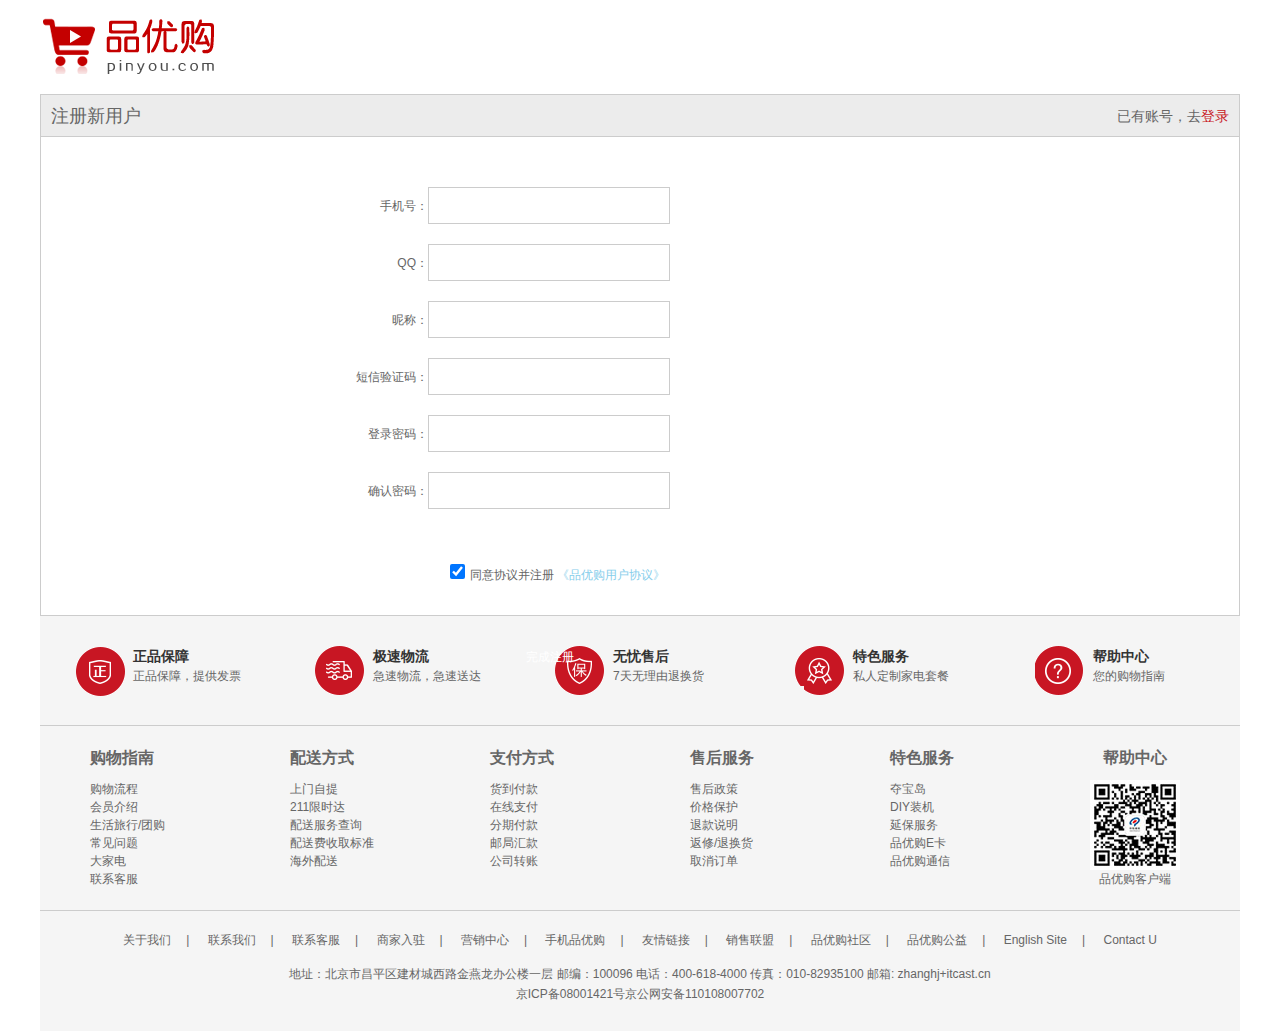
<file: rigister.html>
<!DOCTYPE html>
<html lang="en">

<head>
    <meta charset="UTF-8">
    <meta name="viewport" content="width=device-width, initial-scale=1.0">
    <title>个人注册</title>
    <link rel="stylesheet" href="css/base.css">
    <link rel="stylesheet" href="css/iconfont.css">
    <link rel="stylesheet" href="css/rigister.css">
    <script src="js/reg.js"></script>
</head>

<body>
    <div class="w">
        <header>
            <div class="logo">
                <a href="index.html"> <img src="images/logo.png" alt=""></a>
            </div>
        </header>
        <div class="resisterarea">
            <h3>注册新用户
                <div class="login">
                    已有账号，去<a href="#">登录</a>
                </div>
            </h3>
            <div class="reg_form">
                <ul>
                    <li>
                        <label for="">手机号：</label><input type="text" id="tel"><span class=""></span>
                    </li>
                    <li>
                        <label for="">QQ：</label><input type="text" id="qq"><span class=""></span>
                    </li>
                    <li>
                        <label for="">昵称：</label><input type="text" id="nc"><span class=""></span>
                    </li>
                    <li>
                        <label for="">短信验证码：</label><input type="text" id="msg"><span class=""></span>
                    </li>
                    <li>
                        <label for="">登录密码：</label><input type="password" id="pwd"><span class=""></span>
                    </li>
                    <li>
                        <label for="">确认密码：</label><input type="password" id="surePwd"><span class=""></span>
                    </li>
                </ul>
                <div class="agree"><input type="checkbox" checked="checked">同意协议并注册 <span><a href="#">《品优购用户协议》</a></span></div>
                <div class="finish">
                    <a href="#">完成注册</a>
                </div>
            </div>
        </div>
        <!-- 底部footer模块start -->
        <footer class="footer">
            <div class="w">
                <div class="mod_service">
                    <ul>
                        <li>
                            <h5 class="zheng"></h5>
                            <div class="service_text">
                                <h4>正品保障</h4>
                                <p>正品保障，提供发票</p>
                            </div>
                        </li>
                        <li>
                            <h5 class="ji"></h5>
                            <div class="service_text">
                                <h4>极速物流</h4>
                                <p>急速物流，急速送达</p>
                            </div>
                        </li>
                        <li>
                            <h5 class="wu"></h5>
                            <div class="service_text">
                                <h4>无忧售后</h4>
                                <p>7天无理由退换货</p>
                            </div>
                        </li>
                        <li>
                            <h5 class="te"></h5>
                            <div class="service_text">
                                <h4>特色服务</h4>
                                <p>私人定制家电套餐</p>
                            </div>
                        </li>
                        <li>
                            <h5 class="bang"></h5>
                            <div class="service_text">
                                <h4>帮助中心</h4>
                                <p>您的购物指南</p>
                            </div>
                        </li>
                    </ul>
                </div>
                <div class="mod_help">
                    <dl>
                        <dt>购物指南</dt>
                        <dd><a href="#">购物流程</a></dd>
                        <dd><a href="#">会员介绍</a></dd>
                        <dd><a href="#">生活旅行/团购</a></dd>
                        <dd><a href="#">常见问题</a></dd>
                        <dd><a href="#">大家电</a></dd>
                        <dd><a href="#">联系客服</a></dd>
                    </dl>
                    <dl>
                        <dt>配送方式</dt>
                        <dd><a href="#">上门自提</a></dd>
                        <dd><a href="#">211限时达</a></dd>
                        <dd><a href="#">配送服务查询</a></dd>
                        <dd><a href="#">配送费收取标准</a></dd>
                        <dd><a href="#">海外配送</a></dd>
                    </dl>
                    <dl>
                        <dt>支付方式</dt>
                        <dd><a href="#">货到付款</a></dd>
                        <dd><a href="#">在线支付</a></dd>
                        <dd><a href="#">分期付款</a></dd>
                        <dd><a href="#">邮局汇款</a></dd>
                        <dd><a href="#">公司转账</a></dd>
                    </dl>
                    <dl>
                        <dt>售后服务</dt>
                        <dd><a href="#">售后政策</a></dd>
                        <dd><a href="#">价格保护</a></dd>
                        <dd><a href="#">退款说明</a></dd>
                        <dd><a href="#">返修/退换货</a></dd>
                        <dd><a href="#">取消订单</a></dd>
                    </dl>
                    <dl>
                        <dt>特色服务</dt>
                        <dd><a href="#">夺宝岛</a></dd>
                        <dd><a href="#">DIY装机</a></dd>
                        <dd><a href="#">延保服务</a></dd>
                        <dd><a href="#">品优购E卡</a></dd>
                        <dd><a href="#">品优购通信</a></dd>
                    </dl>
                    <dl>
                        <dt>帮助中心</dt>
                        <dd>
                            <img src="images/wx_cz.jpg" alt=""> 品优购客户端
                        </dd>

                    </dl>
                </div>
                <div class="mod_copyright">
                    <div class="link">
                        <a href="#">关于我们</a>|
                        <a href="#">联系我们</a>|
                        <a href="#">联系客服</a>|
                        <a href="#">商家入驻</a>|
                        <a href="#">营销中心</a>|
                        <a href="#">手机品优购</a>|
                        <a href="#">友情链接</a>|
                        <a href="#">销售联盟</a>|
                        <a href="#">品优购社区</a>|
                        <a href="#">品优购公益</a>|
                        <a href="#">English Site</a>|
                        <a href="#">Contact U</a>
                    </div>
                    <div class="copyright">
                        地址：北京市昌平区建材城西路金燕龙办公楼一层 邮编：100096 电话：400-618-4000 传真：010-82935100 邮箱: zhanghj+itcast.cn <br> 京ICP备08001421号京公网安备110108007702
                    </div>
                </div>
            </div>
        </footer>
        <!-- 底部footer模块end -->
    </div>

</body>

</html>
</file>
<file: css/base.css>
* {
    margin: 0;
    padding: 0;
    box-sizing: border-box;
}

em,
i {
    font-style: normal
}

li {
    list-style: none
}

img {
    border: 0;
    vertical-align: middle
}

button {
    cursor: pointer
}

a {
    color: #666;
    text-decoration: none
}

a:hover {
    color: #c81623
}

button,
input {
    font-family: Microsoft YaHei, Heiti SC, tahoma, arial, Hiragino Sans GB, "\5B8B\4F53", sans-serif;
    border: 0px;
    outline: none;
}

body {
    -webkit-font-smoothing: antialiased;
    background-color: #fff;
    font: 12px/1.5 Microsoft YaHei, Heiti SC, tahoma, arial, Hiragino Sans GB, "\5B8B\4F53", sans-serif;
    color: #666
}

.hide,
.none {
    display: none
}

.clearfix:after {
    visibility: hidden;
    clear: both;
    display: block;
    content: ".";
    height: 0
}

.clearfix {
    *zoom: 1
}
</file>
<file: css/common.css>
/* 版心 */

.w {
    width: 1200px;
    margin: 0 auto;
}

.style_red {
    color: #c81623;
}


/* 快速导航shortcut模块 */

.shortcut {
    height: 31px;
    background-color: #f1f1f1;
    line-height: 31px;
}

.fl {
    float: left;
}

.fr {
    float: right;
}

.shortcut ul li {
    float: left;
    font-size: 12px;
}

.shortcut .fr ul li:nth-child(even) {
    width: 1px;
    height: 12px;
    background-color: #666666;
    margin: 9px 15px 0px;
}

.arrow_icon::after {
    content: "\e77b";
    font-family: "iconfont" !important;
    margin-left: 6px;
}


/* 头部模块header */

.header {
    position: relative;
    height: 105px;
}

.logo {
    position: absolute;
    top: 25px;
    width: 175px;
    height: 56px;
}

.logo h1 a {
    display: block;
    width: 175px;
    height: 56px;
    background: url(../images/logo.png) no-repeat;
    font-size: 0px;
}

.search {
    position: absolute;
    left: 346px;
    top: 25px;
    border: 2px solid #b1191a;
    width: 538px;
    height: 36px;
}

.search input {
    float: left;
    width: 454px;
    height: 32px;
    padding-left: 10px;
}

.search button {
    float: left;
    width: 80px;
    height: 32px;
    background-color: #b1191a;
    font-size: 16px;
    color: #ffffff;
}

.hotwords {
    position: absolute;
    top: 66px;
    left: 346px;
}

.hotwords a {
    margin: 0 10px;
}

.shopcar {
    position: absolute;
    top: 25px;
    right: 60px;
    width: 140px;
    height: 35px;
    border: 1px solid #dfdfdf;
    background-color: #f7f7f7;
    line-height: 35px;
    text-align: center;
}

.shopcar::before {
    content: '\e798';
    font-family: "iconfont" !important;
    margin-right: 5px;
    color: #db5858;
}

.shopcar::after {
    content: '\e77b';
    font-family: "iconfont" !important;
    margin-left: 10px;
}

.shopcar .count {
    position: absolute;
    top: -5px;
    left: 105px;
    padding: 0 5px;
    border-radius: 7px 7px 7px 0px;
    height: 14px;
    line-height: 14px;
    color: #fefefe;
    background-color: #e60012;
}


/* 导航nav模块 */

.nav {
    height: 47px;
    border-bottom: 2px solid #b1191a;
}

.nav .dropdown {
    float: left;
    width: 210px;
    height: 45px;
    background-color: #b1191a;
}

.nav navitems {
    float: left;
}

.dropdown dt {
    width: 100%;
    height: 100%;
    line-height: 45px;
    text-align: center;
    font-size: 16px;
    color: #ffffff;
    background-color: #b1191a;
}

.dropdown dd {
    margin-top: 2px;
    width: 210px;
    height: 465px;
    background-color: #c81623;
}

.dropdown dd ul li {
    position: relative;
    height: 31px;
    line-height: 31px;
    padding-left: 10px;
    margin-left: 2px;
}

.dropdown dd ul li::after {
    position: absolute;
    top: 1px;
    right: 10px;
    content: '\e773';
    font-family: "iconfont" !important;
    font-size: 14px;
    color: #ffffff;
}

.dropdown dd ul li:hover {
    background-color: #f7f7f7;
}

.dropdown dd ul li a {
    font-size: 14px;
    color: #ffffff;
}

.dropdown dd ul li:hover a {
    color: #c81623;
}

.navitems ul li {
    float: left;
}

.navitems ul li a {
    display: block;
    height: 45px;
    line-height: 45px;
    padding-left: 50px;
    font-size: 16px;
}


/* footer底部模块 */

.footer {
    padding-top: 30px;
    height: 415px;
    background-color: #f5f5f5;
}

.mod_service {
    height: 80px;
    border-bottom: 1px solid #cccccc;
}

.mod_service ul li {
    float: left;
    width: 240px;
    height: 50px;
    padding-left: 35px;
}

.mod_service ul li h5 {
    float: left;
    height: 50px;
    width: 50px;
    margin-right: 8px;
}

.mod_service .zheng {
    background: url(../images/icons.png) no-repeat -252px -2px;
}

.mod_service .ji {
    background: url(../images/icons.png) no-repeat -255px -54px;
}

.mod_service .wu {
    background: url(../images/icons.png) no-repeat -257px -106px;
}

.mod_service .te {
    background: url(../images/icons.png) no-repeat -258px -157px;
}

.mod_service .bang {
    background: url(../images/icons.png) no-repeat -258px -209px;
}

.service_text h4 {
    font-size: 14px;
    font-weight: 700;
    color: #333333;
}

.service_text p {
    font-size: 12px;
    color: #666666;
}

.mod_help {
    height: 185px;
    padding-top: 20px;
    padding-left: 50px;
    border-bottom: 1px solid #cccccc;
}

.mod_help dl {
    float: left;
    width: 200px;
}

.mod_help dl:last-child {
    width: 90px;
    text-align: center;
}

.mod_help dl dt {
    margin-bottom: 10px;
    font-size: 16px;
    font-weight: 700;
}

.mod_help dl dd {
    font-size: 12px;
}

.mod_copyright {
    padding-top: 20px;
    text-align: center;
}

.link {
    margin-bottom: 15px;
}

.link a {
    margin: 0 15px;
}

.copyright {
    line-height: 20px;
}
</file>
<file: css/iconfont.css>
@font-face {font-family: "iconfont";
  src: url('iconfont.eot?t=1588404792655'); /* IE9 */
  src: url('iconfont.eot?t=1588404792655#iefix') format('embedded-opentype'), /* IE6-IE8 */
  url('[data-uri]') format('woff2'),
  url('iconfont.woff?t=1588404792655') format('woff'),
  url('iconfont.ttf?t=1588404792655') format('truetype'), /* chrome, firefox, opera, Safari, Android, iOS 4.2+ */
  url('iconfont.svg?t=1588404792655#iconfont') format('svg'); /* iOS 4.1- */
}

.iconfont {
  font-family: "iconfont" !important;
  font-size: 16px;
  font-style: normal;
  -webkit-font-smoothing: antialiased;
  -moz-osx-font-smoothing: grayscale;
}

.icon-bluetoothoff:before {
  content: "\e697";
}

.icon-bluetoothon:before {
  content: "\e698";
}

.icon-camera:before {
  content: "\e699";
}

.icon-course:before {
  content: "\e69a";
}

.icon-bluetooth_link:before {
  content: "\e69b";
}

.icon-addto:before {
  content: "\e69c";
}

.icon-child:before {
  content: "\e69d";
}

.icon-audio:before {
  content: "\e69e";
}

.icon-delete:before {
  content: "\e69f";
}

.icon-DND_mode:before {
  content: "\e6a0";
}

.icon-edit:before {
  content: "\e6a1";
}

.icon-child1:before {
  content: "\e6a2";
}

.icon-settings:before {
  content: "\e6a3";
}

.icon-bluray:before {
  content: "\e6a4";
}

.icon-cancel:before {
  content: "\e6a5";
}

.icon-down:before {
  content: "\e6a6";
}

.icon-brightness:before {
  content: "\e6a7";
}

.icon-musiclist:before {
  content: "\e6a8";
}

.icon-xiangyou:before {
  content: "\e773";
}

.icon-xiangzuo:before {
  content: "\e77a";
}

.icon-xiangxia:before {
  content: "\e77b";
}

.icon-gouwuche:before {
  content: "\e798";
}
</file>
<file: css/index.css>
.main {
    width: 980px;
    height: 455px;
    margin-left: 220px;
    margin-top: 10px;
}

.focus {
    position: relative;
    float: left;
    width: 721px;
    height: 455px;
    overflow: hidden;
}

.focus ul {
    position: absolute;
    left: 0;
    top: 0;
    width: 600%;
}

.focus ul li {
    float: left;
}

.left,
.right {
    display: none;
    position: absolute;
    height: 40px;
    width: 30px;
    top: 50%;
    margin-top: -20px;
    text-align: center;
    line-height: 40px;
    text-decoration: none;
    color: #fffdf3;
    background: rgb(0, 0, 0, 0.3);
    z-index: 2;
}

.left {
    font-family: "iconfont" !important;
    font-size: 20px;
    left: 0;
    border-top-right-radius: 20px;
    border-bottom-right-radius: 20px;
}

.right {
    font-family: "iconfont" !important;
    font-size: 20px;
    right: 0;
    border-top-left-radius: 20px;
    border-bottom-left-radius: 20px;
}

.dot {
    position: absolute;
    bottom: 10px;
    left: 338px;
}

.dot li {
    float: left;
    height: 12px;
    width: 12px;
    border: 2px solid rgba(255, 255, 255, 0.5);
    margin: 0 3px;
    border-radius: 50%;
    cursor: pointer;
    background-color: #ffffff;
}

.dot .selected {
    background-color: #ff5000;
}

.newsflash {
    float: right;
    width: 250px;
    height: 455px;
}

.news {
    height: 165px;
    border: 1px solid #e4e4e4;
}

.news_hd {
    height: 33px;
    line-height: 33px;
    padding: 0 15px;
    border-bottom: 1px dotted #e4e4e4;
}

.news_hd h5 {
    float: left;
    font-size: 14px;
}

.news_hd .more {
    float: right;
}

.news_hd .more::after {
    content: '\e773';
    font-family: "iconfont" !important;
}

.news_bd {
    padding: 5px 15px 0;
}

.news_bd ul li {
    height: 24px;
    line-height: 24px;
    overflow: hidden;
    white-space: nowrap;
    text-overflow: ellipsis;
}

.lifeservice {
    height: 209px;
    border: 1px solid #e4e4e4;
    border-top: 0;
    overflow: hidden;
}

.lifeservice ul {
    width: 252px;
}

.lifeservice ul li a {
    position: relative;
    float: left;
    width: 63px;
    height: 71px;
    border-right: 1px solid #e4e4e4;
    border-bottom: 1px solid #e4e4e4;
    text-align: center;
}

.lifeservice ul li a i {
    display: inline-block;
    width: 24px;
    height: 28px;
    margin-top: 12px;
}

.lifeservice .hua {
    background: url(../images/icons.png) no-repeat -17px -16px;
}

.lifeservice .ji {
    background: url(../images/icons.png) no-repeat -78px -16px;
}

.lifeservice img {
    position: absolute;
    top: 0;
    right: 0;
}

.lifeservice .dian {
    background: url(../images/icons.png) no-repeat -141px -16px;
}

.lifeservice .you {
    background: url(../images/icons.png) no-repeat -205px -16px;
}

.lifeservice .cai {
    background: url(../images/icons.png) no-repeat -17px -88px;
}

.lifeservice .jia {
    background: url(../images/icons.png) no-repeat -78px -88px;
}

.lifeservice .jiu {
    background: url(../images/icons.png) no-repeat -141px -88px;
}

.lifeservice .huo {
    background: url(../images/icons.png) no-repeat -25px -88px;
}

.lifeservice .zon {
    background: url(../images/icons.png) no-repeat -17px -158px;
}

.lifeservice .licai {
    background: url(../images/icons.png) no-repeat -78px -158px;
}

.lifeservice .lipi {
    background: url(../images/icons.png) no-repeat -141px -158px;
}

.lifeservice .bai {
    background: url(../images/icons.png) no-repeat -205px -158px;
}

.bargain {
    margin-top: 6px;
}


/* recom模块 */

.recom {
    height: 163px;
    margin-top: 12px;
    background-color: #ebebeb
}

.recom_hd {
    float: left;
    padding-top: 30px;
    height: 163px;
    width: 206px;
    text-align: center;
    background-color: #5c5251;
}

.recom_bd {
    float: left;
}

.recom_bd ul li {
    position: relative;
    float: left;
}

.recom_bd ul li:nth-child(-n+3)::after {
    position: absolute;
    top: 10px;
    right: 0;
    content: '';
    width: 1px;
    height: 144px;
    background-color: #dddddd;
}

.box_hd {
    height: 60px;
    border-bottom: 2px solid #c81623;
}

.box_hd h3 {
    float: left;
    padding-top: 28px;
    font-size: 18px;
    font-weight: 400;
    color: #c81623;
}

.box_hd .tab_list {
    margin-top: 35px;
    float: right;
}

.box_hd .tab_list ul li {
    float: left;
}

.box_hd .tab_list ul li a {
    margin: 0 16px 0;
}

.box_bd {
    height: 361px;
}

.tab_list_item>div {
    height: 361px;
    float: left;
}

.col_210 {
    width: 210px;
    background-color: #f9f9f9;
}

.col_210 ul {
    padding-left: 12px;
}

.col_210 ul li {
    float: left;
    width: 85px;
    height: 34px;
    margin-right: 10px;
    border-bottom: 1px solid #ededed;
    text-align: center;
    line-height: 34px;
}

.col_210 a img {
    padding-top: 14px;
}

.col_329 {
    width: 329px;
}

.col_221 {
    border-right: 1px solid #ededed;
    width: 221px;
}

.col_219 {
    width: 219px;
}

.bb {
    display: block;
    border-top: 1px solid #ededed;
}

.f34 {
    display: block;
    padding-left: 46px;
    padding-top: 40px;
}

.pd {
    display: block;
    padding-top: 20px;
    padding-left: 15px;
}


/* 固定电梯导航模块 */

.fixedtool {
    position: fixed;
    top: 100px;
    left: 50%;
    margin-left: -720px;
    width: 66px;
    background-color: #ffffff;
    display: none;
}

.fixedtool li {
    height: 32px;
    line-height: 32px;
    text-align: center;
    font-size: 12px;
    border-bottom: 1px solid #cccccc;
}

.fixedtool .current {
    background-color: #c81623;
}

.fixedtool .current a {
    color: #ffffff;
}
</file>
<file: css/list.css>
/* 单独的列表页 */

.nav {
    overflow: hidden;
}

.sk {
    position: absolute;
    left: 190px;
    top: 40px;
    border-left: 1px solid #c81523;
    padding: 3px 0 0 14px;
}

.sk_list {
    float: left;
}

.sk_list ul li {
    float: left;
}

.sk_list ul li a {
    display: block;
    line-height: 47px;
    padding: 0 30px;
    font-size: 16px;
    font-weight: 700;
    color: #000;
}

.sk_con {
    float: left;
}

.sk_con ul li {
    float: left;
}

.sk_con ul li a {
    display: block;
    line-height: 49px;
    padding: 0 23px;
    font-size: 14px;
}

.sk_con ul li:last-child a::after {
    content: '\e77b';
    font-family: "iconfont" !important;
}

.sk_bd ul li {
    overflow: hidden;
    float: left;
    margin-right: 13px;
    width: 290px;
    height: 460px;
    border: 1px solid transparent;
}

.sk_bd ul li:nth-child(4n) {
    margin-right: 0;
}

.sk_bd ul li:hover {
    border: 1px solid #c81523;
}

.miaosu {
    margin: 0 20px 0;
    font-size: 14px;
}

.price h2 {
    float: left;
    padding: 18px 12px 12px 20px;
    color: #c81523;
}

.price h4 {
    float: left;
    padding-top: 25px;
    text-decoration: line-through;
}

.sell {
    float: left;
}

.sell p {
    float: left;
    padding-left: 20px;
}

.sell div {
    float: left;
}

.bar {
    margin-left: 5px;
    float: left;
    width: 150px;
    height: 15px;
    border: 1px solid #fe5544;
    border-radius: 7px;
    padding: 1px;
}

.bar_in {
    width: 90%;
    height: 100%;
    background-color: #fe5544;
}

.besides p {
    float: left;
}

.besides div {
    float: left;
}

.rs a {
    display: block;
    width: 290px;
    height: 55px;
    line-height: 55px;
    text-align: center;
    font-size: 25px;
    color: #ffffff;
    background-color: #c81523;
}
</file>
<file: css/rigister.css>
.w {
    width: 1200px;
    margin: 0 auto;
}

.header {
    height: 84px;
    border: 2px solid #c81523;
}

.logo {
    padding-top: 18px;
}

.resisterarea {
    height: 522px;
    border: 1px solid #cccccc;
    margin-top: 20px;
}

.resisterarea h3 {
    height: 42px;
    line-height: 42px;
    padding: 0 10px;
    border-bottom: 1px solid #cccccc;
    background-color: #ececec;
    font-size: 18px;
    font-weight: 400;
}

.login {
    float: right;
    font-size: 14px;
}

.login a {
    color: #c81523;
}

.reg_form {
    width: 600px;
    margin: 50px auto 0;
}

.reg_form ul li {
    margin-top: 20px;
}

.reg_form ul li label {
    display: inline-block;
    width: 88px;
    text-align: right;
}

.reg_form ul li input {
    margin-right: 8px;
    width: 242px;
    height: 37px;
    border: 1px solid #cccccc;
}

.error {
    padding-left: 5px;
    color: #c81523;
}

.success {
    padding-left: 5px;
    color: green;
}

.agree {
    width: 260px;
    height: 30px;
    margin: 50px 0 0 110px;
}

.agree input {
    width: 15px;
    height: 15px;
    margin: 5px 5px 0 0;
}

.agree span a {
    color: skyblue;
}

.finish a {
    display: block;
    margin: 50px 0 0 100px;
    width: 220px;
    height: 37px;
    line-height: 37px;
    text-align: center;
    background-color: #d92217;
    color: white;
}


/* footer底部模块 */

.footer {
    padding-top: 30px;
    height: 415px;
    background-color: #f5f5f5;
}

.mod_service {
    height: 80px;
    border-bottom: 1px solid #cccccc;
}

.mod_service ul li {
    float: left;
    width: 240px;
    height: 50px;
    padding-left: 35px;
}

.mod_service ul li h5 {
    float: left;
    height: 50px;
    width: 50px;
    margin-right: 8px;
}

.mod_service .zheng {
    background: url(../images/icons.png) no-repeat -252px -2px;
}

.mod_service .ji {
    background: url(../images/icons.png) no-repeat -255px -54px;
}

.mod_service .wu {
    background: url(../images/icons.png) no-repeat -257px -106px;
}

.mod_service .te {
    background: url(../images/icons.png) no-repeat -258px -157px;
}

.mod_service .bang {
    background: url(../images/icons.png) no-repeat -258px -209px;
}

.service_text h4 {
    font-size: 14px;
    font-weight: 700;
    color: #333333;
}

.service_text p {
    font-size: 12px;
    color: #666666;
}

.mod_help {
    height: 185px;
    padding-top: 20px;
    padding-left: 50px;
    border-bottom: 1px solid #cccccc;
}

.mod_help dl {
    float: left;
    width: 200px;
}

.mod_help dl:last-child {
    width: 90px;
    text-align: center;
}

.mod_help dl dt {
    margin-bottom: 10px;
    font-size: 16px;
    font-weight: 700;
}

.mod_help dl dd {
    font-size: 12px;
}

.mod_copyright {
    padding-top: 20px;
    text-align: center;
}

.link {
    margin-bottom: 15px;
}

.link a {
    margin: 0 15px;
}

.copyright {
    line-height: 20px;
}
</file>
